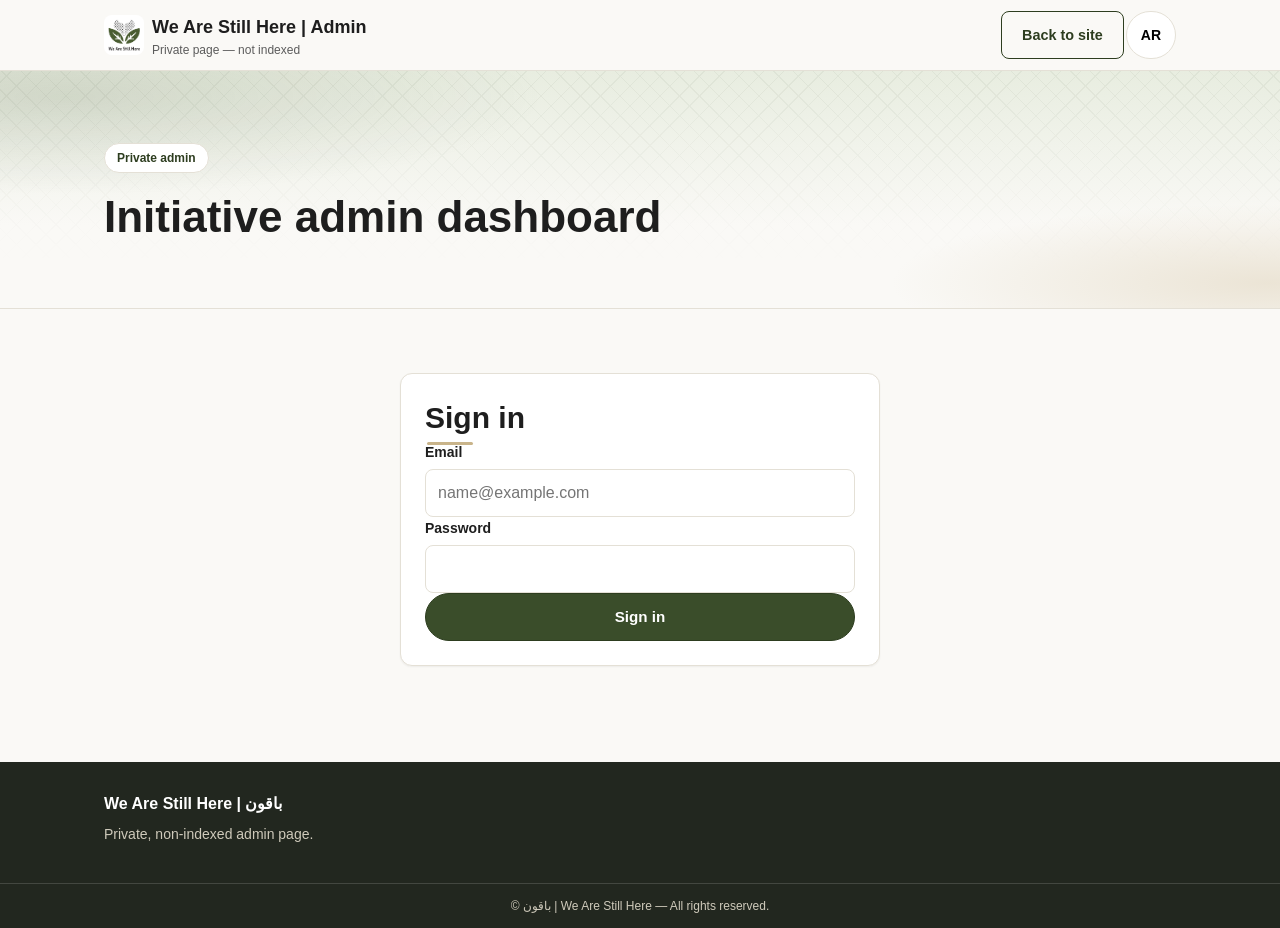
<file: admin.html>
<!DOCTYPE html>
<html lang="ar" dir="rtl">
<head>
<meta charset="UTF-8"><meta name="viewport" content="width=device-width, initial-scale=1">
<meta name="google-site-verification" content="SxXRoXKBKzcJDUv7nZQZGLAdc99sD86745azFdv3l8E" />
<title>لوحة الإدارة | Admin — باقون We Are Still Here</title>
<meta name="description" content="لوحة إدارة خاصة بمبادرة باقون: رسائل التواصل ومشتركو النشرة وإدارة الأخبار. / Private admin dashboard: contact messages, newsletter subscribers, and news management.">
<meta name="robots" content="noindex, nofollow">
<link rel="icon" href="assets/logo.png" type="image/png">
<meta http-equiv="Content-Security-Policy" content="default-src 'self'; script-src 'self' https://cdn.tailwindcss.com; style-src 'self' https://fonts.googleapis.com 'unsafe-inline'; font-src 'self' https://fonts.gstatic.com; img-src 'self' data:; connect-src 'self' https://dnvjfaaxfydvujkqsdfu.supabase.co https://cdn.tailwindcss.com; object-src 'none'; base-uri 'self'; form-action 'self'; frame-ancestors 'none'; upgrade-insecure-requests">
<meta http-equiv="Cache-Control" content="no-store, no-cache, must-revalidate">
<meta http-equiv="X-Frame-Options" content="DENY">
<meta http-equiv="Referrer-Policy" content="strict-origin-when-cross-origin">
<meta http-equiv="Permissions-Policy" content="accelerometer=(), camera=(), geolocation=(), gyroscope=(), magnetometer=(), microphone=(), payment=(), usb=()">
<link rel="preconnect" href="https://fonts.googleapis.com">
<link rel="preconnect" href="https://fonts.gstatic.com" crossorigin>
<link href="https://fonts.googleapis.com/css2?family=Cairo:wght@400;600;700;800&family=Inter:wght@400;600;700;800&display=swap" rel="stylesheet">
<link rel="stylesheet" href="css/style.css">
</head>
<body>
<a class="skip" href="#main" data-ar="تجاوز إلى المحتوى الرئيسي" data-en="Skip to content">تجاوز إلى المحتوى الرئيسي</a>
<header class="site-header"><div class="container nav">
<a class="brand" href="index.html"><img src="assets/logo.png" alt="We Are Still Here logo" data-ar-alt="شعار مبادرة باقون" data-en-alt="We Are Still Here logo" width="40" height="40"><span><span data-ar="باقون | لوحة الإدارة" data-en="We Are Still Here | Admin">باقون | لوحة الإدارة</span><small data-ar="صفحة خاصة — غير مفهرسة" data-en="Private page — not indexed">صفحة خاصة — غير مفهرسة</small></span></a>
<nav class="nav-links" id="main-nav" aria-label="التنقل الرئيسي" data-ar-label="التنقل الرئيسي" data-en-label="Main navigation"><a class="btn ghost" href="index.html" data-ar="عودة للموقع" data-en="Back to site">عودة للموقع</a><button class="lang-toggle" type="button" role="switch" aria-checked="false" aria-label="Switch to English" data-ar="EN" data-en="AR">EN</button></nav>
</div></header>
<main id="main">
<div class="hero"><div class="container">
<span class="eyebrow" data-ar="إدارة خاصة" data-en="Private admin">إدارة خاصة</span>
<h1 data-ar="لوحة إدارة المبادرة" data-en="Initiative admin dashboard">لوحة إدارة المبادرة</h1>
</div></div>
<section class="block"><div class="container admin-wrap">

<div class="card login-card" id="login-view">
<h2 class="sec-title" data-ar="تسجيل الدخول" data-en="Sign in">تسجيل الدخول</h2>
<form id="login-form" novalidate>
<label for="a-email"><span data-ar="البريد الإلكتروني" data-en="Email">البريد الإلكتروني</span><input id="a-email" type="email" name="email" required maxlength="254" autocomplete="username" dir="ltr" placeholder="name@example.com"></label>
<label for="a-pass"><span data-ar="كلمة المرور" data-en="Password">كلمة المرور</span><input id="a-pass" type="password" name="password" required maxlength="128" autocomplete="current-password" dir="ltr"></label>
<button class="btn" type="submit" data-ar="دخول" data-en="Sign in">دخول</button>
<p class="form-status" id="login-status" role="status" aria-live="polite" hidden></p>
</form>
</div>

<div id="app-view" hidden>
<div class="admin-bar">
<p><strong id="admin-who"></strong></p>
<button class="btn ghost" type="button" id="logout-btn" data-ar="تسجيل الخروج" data-en="Sign out">تسجيل الخروج</button>
</div>
<p class="form-status" id="app-status" role="status" aria-live="polite" hidden></p>
<div class="grid c2">
<div class="stat-card"><div class="stat-num" id="stat-new" dir="ltr">0</div><div class="stat-label" data-ar="رسائل جديدة" data-en="New messages">رسائل جديدة</div></div>
<div class="stat-card"><div class="stat-num" id="stat-subs" dir="ltr">0</div><div class="stat-label" data-ar="مشتركون نشطون" data-en="Active subscribers">مشتركون نشطون</div></div>
</div>
<div class="card">
<h2 class="sec-title" data-ar="رسائل التواصل" data-en="Contact messages">رسائل التواصل</h2>
<div class="exp-row"><button class="btn ghost" type="button" id="exp-msg" data-ar="تصدير CSV" data-en="Export CSV">تصدير CSV</button></div>
<div class="table-scroll"><table class="admin-table" id="msg-table"><thead><tr><th data-ar="التاريخ" data-en="Date">التاريخ</th><th data-ar="الاسم" data-en="Name">الاسم</th><th data-ar="البريد" data-en="Email">البريد</th><th data-ar="الرسالة" data-en="Message">الرسالة</th><th data-ar="الحالة" data-en="Status">الحالة</th></tr></thead><tbody></tbody></table></div>
</div>
<div class="card">
<h2 class="sec-title" data-ar="مشتركو النشرة" data-en="Newsletter subscribers">مشتركو النشرة</h2>
<div class="exp-row"><button class="btn ghost" type="button" id="exp-sub" data-ar="تصدير CSV" data-en="Export CSV">تصدير CSV</button></div>
<div class="table-scroll"><table class="admin-table" id="sub-table"><thead><tr><th data-ar="البريد" data-en="Email">البريد</th><th data-ar="الاسم" data-en="Name">الاسم</th><th data-ar="التاريخ" data-en="Date">التاريخ</th><th data-ar="الحالة" data-en="Status">الحالة</th><th data-ar="إجراء" data-en="Action">إجراء</th></tr></thead><tbody></tbody></table></div>
</div>
<div class="card">
<h2 class="sec-title" data-ar="إدارة الأخبار والفعاليات" data-en="Manage news & events">إدارة الأخبار والفعاليات</h2>
<form id="post-form" novalidate>
<input type="hidden" id="p-id">
<div class="grid c2">
<label for="p-title-ar"><span data-ar="العنوان (عربي)" data-en="Title (Arabic)">العنوان (عربي)</span><input id="p-title-ar" required maxlength="200" data-ar-ph="عنوان المنشور" data-en-ph="Post title" placeholder="عنوان المنشور"></label>
<label for="p-title-en"><span data-ar="العنوان (إنجليزي)" data-en="Title (English)">العنوان (إنجليزي)</span><input id="p-title-en" required maxlength="200" dir="ltr" placeholder="Post title"></label>
</div>
<label for="p-body-ar"><span data-ar="النص (عربي)" data-en="Body (Arabic)">النص (عربي)</span><textarea id="p-body-ar" required maxlength="20000" data-ar-ph="نص المنشور…" data-en-ph="Post body…" placeholder="نص المنشور…"></textarea></label>
<label for="p-body-en"><span data-ar="النص (إنجليزي)" data-en="Body (English)">النص (إنجليزي)</span><textarea id="p-body-en" required maxlength="20000" dir="ltr" placeholder="Post body…"></textarea></label>
<div class="grid c2">
<label for="p-cat"><span data-ar="النوع" data-en="Category">النوع</span><select id="p-cat"><option value="news" data-ar="خبر" data-en="News">خبر</option><option value="update" data-ar="تطور" data-en="Update">تطور</option><option value="event" data-ar="فعالية" data-en="Event">فعالية</option></select></label>
<label for="p-date"><span data-ar="موعد الفعالية (للفعاليات فقط)" data-en="Event date (events only)">موعد الفعالية (للفعاليات فقط)</span><input id="p-date" type="date" dir="ltr"></label>
</div>
<label for="p-loc"><span data-ar="المكان (اختياري)" data-en="Location (optional)">المكان (اختياري)</span><input id="p-loc" maxlength="200" data-ar-ph="مثال: غزة / عبر الإنترنت" data-en-ph="e.g. Gaza / Online" placeholder="مثال: غزة / عبر الإنترنت"></label>
<label class="check" for="p-pub"><input id="p-pub" type="checkbox"> <span data-ar="منشور (ظاهر للزوار)" data-en="Published (visible to visitors)">منشور (ظاهر للزوار)</span></label>
<div class="cta-row"><button class="btn" type="submit" data-ar="حفظ" data-en="Save">حفظ</button><button class="btn ghost" type="button" id="post-cancel" data-ar="إلغاء التحرير" data-en="Cancel editing" hidden>إلغاء التحرير</button></div>
<p class="form-status" id="post-status" role="status" aria-live="polite" hidden></p>
</form>
<div class="exp-row"><button class="btn ghost" type="button" id="exp-post" data-ar="تصدير CSV" data-en="Export CSV">تصدير CSV</button></div>
<div class="table-scroll"><table class="admin-table" id="post-table"><thead><tr><th data-ar="العنوان" data-en="Title">العنوان</th><th data-ar="النوع" data-en="Category">النوع</th><th data-ar="الحالة" data-en="Status">الحالة</th><th data-ar="التاريخ" data-en="Date">التاريخ</th><th data-ar="إجراءات" data-en="Actions">إجراءات</th></tr></thead><tbody></tbody></table></div>
</div>
</div>

</div></section>
</main>
<footer><div class="container foot-grid foot-single">
<div><h4>We Are Still Here | باقون</h4><p class="foot-tag" data-ar="صفحة إدارة خاصة غير مفهرسة." data-en="Private, non-indexed admin page.">صفحة إدارة خاصة غير مفهرسة.</p></div>
</div><div class="copy"><div class="container" data-ar="© باقون | We Are Still Here — جميع الحقوق محفوظة." data-en="© باقون | We Are Still Here — All rights reserved.">© باقون...</div></div></footer>
<script src="js/main.min.js?v=20260919" charset="utf-8"></script><script src="js/app-config.min.js?v=20260919" charset="utf-8"></script><script src="js/admin.min.js?v=20260919" charset="utf-8"></script>
</body>
</html>
</file>
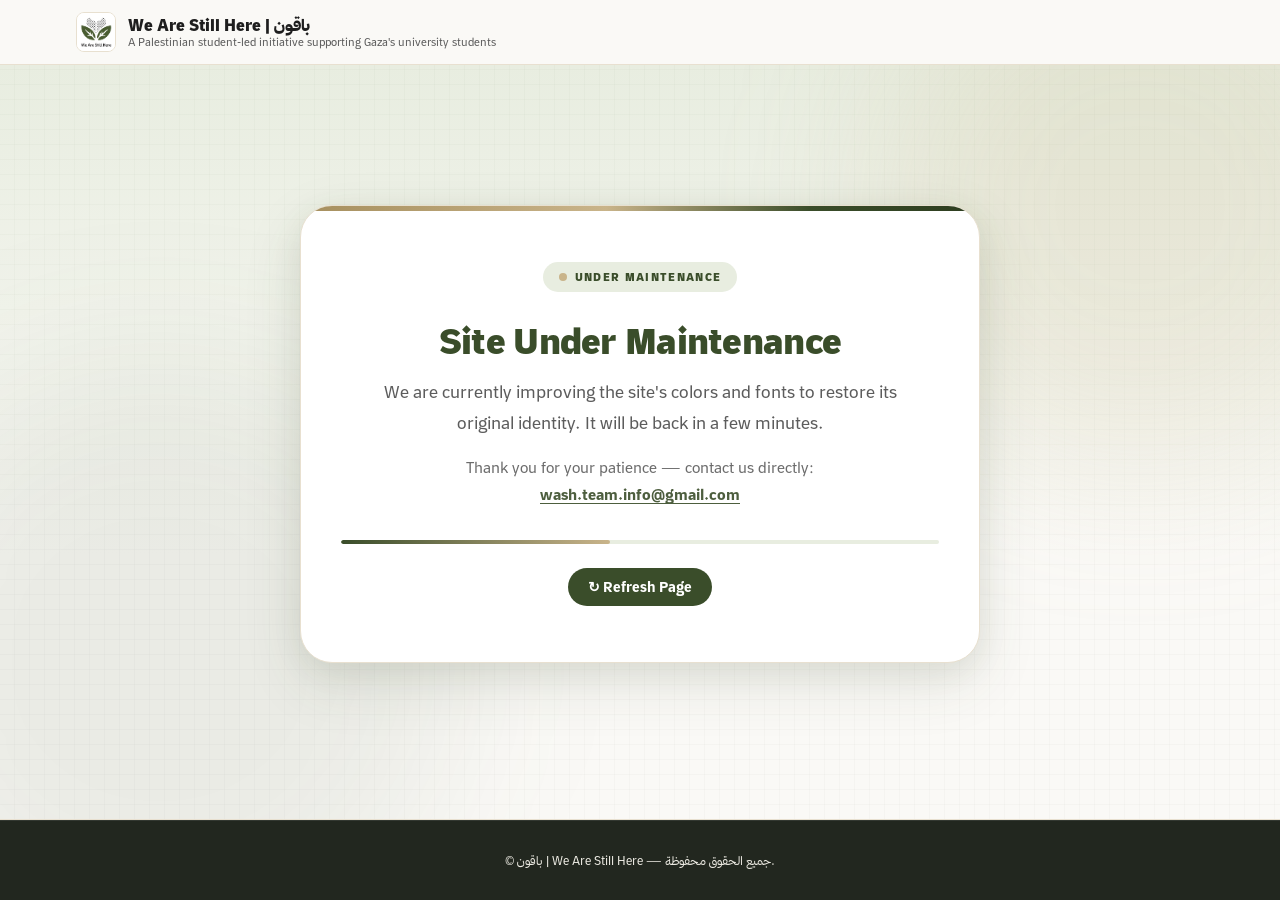
<file: maintenance.html>
<!DOCTYPE html>
<html lang="en" dir="ltr">
<head>
<meta charset="UTF-8">
<meta name="viewport" content="width=device-width, initial-scale=1">
<meta name="google-site-verification" content="SxXRoXKBKzcJDUv7nZQZGLAdc99sD86745azFdv3l8E" />
<title>Site Under Maintenance | We Are Still Here | باقون</title>
<meta name="robots" content="noindex, nofollow">
<link rel="icon" href="/assets/logo.png" type="image/png">
<link rel="stylesheet" href="/assets/fonts/fonts.css">
<style>
  * { font-family: 'Thmanyah Sans', sans-serif; margin: 0; box-sizing: border-box; }
  body { background: #FAF9F6; color: #1E1E1E; min-height: 100vh; display: flex; flex-direction: column; }
  .site-header { background: rgba(250,249,246,0.98); border-bottom: 1px solid #E8E0D0; backdrop-filter: blur(8px); position: sticky; top: 0; z-index: 40; }
  .container { max-width: 1160px; margin: 0 auto; padding: 0 16px; }
  .nav { display: flex; align-items: center; gap: 12px; min-height: 64px; }
  .brand { display: flex; align-items: center; gap: 12px; text-decoration: none; color: #1E1E1E; font-weight: 800; }
  .brand img { width: 40px; height: 40px; border-radius: 8px; background: #fff; border: 1px solid #E8E0D0; }
  .brand small { display: block; font-weight: 400; color: #5C5C5C; font-size: 11px; }
  main { flex: 1; display: flex; align-items: center; justify-content: center; padding: 64px 16px 80px; background: linear-gradient(180deg, #E8EDE0 0%, #FAF9F6 65%); border-bottom: 1px solid #E8E0D0; position: relative; overflow: hidden; }
  main::before { content: ""; position: absolute; inset: 0; background-image: repeating-linear-gradient(0deg, transparent 0 14px, rgba(58,77,42,0.04) 14px 15px), repeating-linear-gradient(90deg, transparent 0 14px, rgba(58,77,42,0.04) 14px 15px); opacity: 0.6; pointer-events: none; }
  .orb { position: absolute; border-radius: 50%; filter: blur(80px); pointer-events: none; }
  .orb-gold { width: 520px; height: 520px; background: rgba(201,180,138,0.18); top: -120px; right: -120px; }
  .orb-olive { width: 600px; height: 600px; background: rgba(58,77,42,0.08); bottom: -140px; left: -140px; }
  .card { background: #fff; border: 1px solid #E8E0D0; border-radius: 32px; max-width: 680px; width: 100%; padding: 56px 40px; text-align: center; box-shadow: 0 20px 60px rgba(58,77,42,0.12), 0 8px 30px rgba(58,77,42,0.08); position: relative; overflow: hidden; z-index: 1; }
  .card::before { content: ""; position: absolute; top: 0; left: 0; right: 0; height: 5px; background: linear-gradient(90deg, #A68F5E, #C9B48A 45%, #3A4D2A 75%, #2D3D1F); }
  .badge { display: inline-flex; align-items: center; gap: 8px; background: #E8EDE0; color: #3A4D2A; font-size: 11px; font-weight: 800; letter-spacing: 0.12em; text-transform: uppercase; padding: 8px 16px; border-radius: 9999px; margin-bottom: 20px; }
  .dot { width: 8px; height: 8px; background: #C9B48A; border-radius: 50%; animation: pulse 1.5s infinite; }
  @keyframes pulse { 0%,100% { opacity: 1; transform: scale(1); } 50% { opacity: 0.6; transform: scale(0.85); } }
  h1 { font-size: 36px; font-weight: 900; color: #3A4D2A; margin: 8px 0 16px; line-height: 1.15; letter-spacing: -0.02em; }
  .lead { color: #5C5C5C; line-height: 1.8; font-size: 17px; margin: 16px 0; max-width: 520px; margin-left: auto; margin-right: auto; }
  .progress { height: 4px; background: #E8EDE0; border-radius: 9999px; overflow: hidden; margin-top: 32px; }
  .bar { height: 100%; width: 45%; background: linear-gradient(90deg, #3A4D2A, #C9B48A); border-radius: 9999px; animation: shimmer 1.8s infinite; }
  @keyframes shimmer { 0% { transform: translateX(-100%); } 100% { transform: translateX(250%); } }
  a { color: #3A4D2A; font-weight: 700; text-decoration: underline; text-underline-offset: 3px; }
  footer { background: #22271F; color: #EDEBE3; padding: 32px 0; text-align: center; font-size: 12px; border-top: 1px solid rgba(255,255,255,0.08); }
</style>
</head>
<body>
  <header class="site-header">
    <div class="container">
      <div class="nav">
        <a class="brand" href="/">
          <img src="/assets/logo.png" alt="We Are Still Here | باقون" width="40" height="40" decoding="async">
          <span>We Are Still Here | باقون<br><small>A Palestinian student-led initiative supporting Gaza's university students</small></span>
        </a>
      </div>
    </div>
  </header>
  <main>
    <div class="orb orb-gold"></div>
    <div class="orb orb-olive"></div>
    <div class="card">
      <div class="badge"><span class="dot"></span> Under Maintenance</div>
      <h1>Site Under Maintenance</h1>
      <p class="lead">We are currently improving the site's colors and fonts to restore its original identity. It will be back in a few minutes.</p>
      <p class="lead" style="font-size: 15px; opacity: 0.9;">Thank you for your patience — contact us directly: <a href="mailto:wash.team.info@gmail.com">wash.team.info@gmail.com</a></p>
      <div class="progress"><div class="bar"></div></div>
      <p style="margin-top: 24px;"><a href="." style="display: inline-flex; align-items: center; gap: 6px; background: #3A4D2A; color: #fff; padding: 10px 20px; border-radius: 9999px; text-decoration: none; font-weight: 700; font-size: 14px;">↻ Refresh Page</a></p>
    </div>
  </main>
  <footer>
    <div class="container">© باقون | We Are Still Here — جميع الحقوق محفوظة.</div>
  </footer>
</body>
</html>
</file>
<file: css/style.css>
:root{
  --green:#3A4D2A; --green-dark:#2D3D1F; --green-soft:#E8EDE0;
  --bg:#FAF9F6; --card:#FFFFFF; --ink:#1E1E1E; --muted:#5C5C5C;
  --line:#E4E0D6; --accent:#C9B48A; --accent-dark:#A68F5E; --accent-deep:#6B5A2E;
  --radius:12px; --radius-sm:8px; --max:1120px;
  --font-ar:"Thmanyah Sans","Tajawal","Segoe UI",Tahoma,sans-serif;
  --font-en:"Inter","Poppins","Segoe UI",Arial,sans-serif;
  --touch-target:48px;
  --space-xs:4px; --space-sm:8px; --space-md:12px; --space-lg:16px;
  --space-xl:24px; --space-2xl:32px; --space-3xl:48px;
  --fs-xs:.75rem; --fs-sm:.875rem; --fs-base:1rem; --fs-lg:1.125rem;
  --fs-xl:1.25rem; --fs-2xl:1.5rem; --fs-3xl:1.875rem; --fs-4xl:2.25rem;
  --shadow-sm:0 1px 2px rgba(30,30,30,.06);
  --shadow-md:0 8px 16px rgba(30,30,30,.08);
}
@font-face{
  font-family:"Thmanyah Sans";font-display:swap;
  src:url("../assets/fonts/thmanyah/thmanyahsans-Regular.woff2") format("woff2");
  font-weight:400;font-style:normal}
@font-face{
  font-family:"Thmanyah Sans";font-display:swap;
  src:url("../assets/fonts/thmanyah/thmanyahsans-Medium.woff2") format("woff2");
  font-weight:500;font-style:normal}
@font-face{
  font-family:"Thmanyah Sans";font-display:swap;
  src:url("../assets/fonts/thmanyah/thmanyahsans-Bold.woff2") format("woff2");
  font-weight:700;font-style:normal}
@font-face{
  font-family:"Thmanyah Sans";font-display:swap;
  src:url("../assets/fonts/thmanyah/thmanyahsans-Black.woff2") format("woff2");
  font-weight:800;font-style:normal}
@font-face{
  font-family:"Thmanyah Sans";font-display:swap;
  src:url("../assets/fonts/thmanyah/thmanyahsans-Light.woff2") format("woff2");
  font-weight:300;font-style:normal}
*{box-sizing:border-box}
@media (prefers-reduced-motion: reduce){
  html{scroll-behavior:auto}
  *,*::before,*::after{animation-duration:.01ms !important;animation-iteration-count:1 !important;transition-duration:.01ms !important;scroll-behavior:auto !important}
}
html{scroll-behavior:smooth}
body{margin:0;background:var(--bg);color:var(--ink);font-family:var(--font-ar);line-height:1.8;font-size:var(--fs-base)}
html[lang="en"] body{font-family:var(--font-en);line-height:1.7}
h2,h3,h4{line-height:1.3;color:var(--ink)}
h2{font-size:var(--fs-2xl);font-weight:800;margin:var(--space-xl) 0 var(--space-md)}
h3{font-size:var(--fs-xl);font-weight:700;margin:var(--space-lg) 0 var(--space-sm)}
h4{font-size:var(--fs-lg);font-weight:700;margin:var(--space-md) 0 var(--space-xs)}
p{margin:0 0 var(--space-md);line-height:1.8}
p+p{margin-top:var(--space-sm)}
img{max-width:100%;height:auto;display:block}
a{color:var(--green-dark)}
.container{max-width:var(--max);margin-inline:auto;padding-inline:var(--space-lg)}

.btn{display:inline-flex;align-items:center;justify-content:center;gap:var(--space-sm);
  background:var(--green);color:#fff !important;text-decoration:none;
  border:1px solid var(--green-dark);border-radius:999px;
  padding:12px 24px;min-height:var(--touch-target);
  font-weight:700;font-size:.95rem;line-height:1.4;text-align:center;cursor:pointer;
  transition:background-color .2s ease,transform .15s ease}
.btn:hover{background:var(--green-dark)}
.btn:active{transform:scale(.98)}
.btn:disabled,.btn[aria-disabled="true"]{background:var(--line);border-color:var(--line);color:var(--muted) !important;cursor:not-allowed;transform:none}
.btn:focus-visible{outline:3px solid var(--green);outline-offset:2px}
.btn.gold{background:var(--accent);border-color:var(--accent-dark);color:#1E1E1E !important}
.btn.gold:hover{background:var(--accent-deep);color:#fff !important}
.btn.gold:active{background:var(--accent-deep);color:#fff !important;transform:scale(.98)}
.btn.ghost{background:transparent;color:var(--green-dark) !important}
.btn.ghost:hover{background:var(--green-soft)}
.btn.ghost:active{background:var(--green-soft);transform:scale(.98)}

.site-header{position:sticky;top:0;z-index:50;background:rgba(250,249,246,.98);
  border-bottom:1px solid var(--line);backdrop-filter:blur(8px);
  transition:box-shadow .3s ease}
.site-header.scrolled{box-shadow:0 4px 14px rgba(30,30,30,.10)}
.site-header .nav{display:flex;align-items:center;gap:var(--space-sm);min-height:62px}
.brand{display:flex;align-items:center;gap:var(--space-sm);text-decoration:none;
  color:var(--ink);font-weight:800;font-size:var(--fs-base);flex:1;min-width:0}
.brand img{width:40px;height:40px;flex:none;border-radius:8px;background:#fff}
.brand small{display:block;font-weight:400;color:var(--muted);font-size:var(--fs-xs);
  line-height:1.3;white-space:nowrap;overflow:hidden;text-overflow:ellipsis}
.menu-btn{display:flex;align-items:center;justify-content:center;flex:none;
  border:1px solid var(--line);background:#fff;color:var(--ink);border-radius:10px;
  min-height:var(--touch-target);min-width:var(--touch-target);cursor:pointer}
.menu-btn:focus-visible{outline:3px solid var(--green);outline-offset:2px}
.menu-btn svg{width:22px;height:22px}
.nav-links{display:flex;position:absolute;top:62px;inset-inline:0;z-index:49;
  background:var(--bg);border-bottom:1px solid var(--line);box-shadow:var(--shadow-md);
  flex-direction:column;gap:var(--space-xs);padding:var(--space-md) var(--space-lg) var(--space-lg);
  visibility:hidden;opacity:0;transform:translateY(-10px);pointer-events:none;
  transition:opacity .25s ease,transform .25s ease,visibility .25s}
.nav-links.open{visibility:visible;opacity:1;transform:none;pointer-events:auto}
.nav-links a{display:flex;align-items:center;min-height:var(--touch-target);
  padding:var(--space-sm) var(--space-md);border-radius:var(--radius-sm);
  font-weight:600;font-size:var(--fs-base);color:var(--ink);text-decoration:none}
.nav-links a:hover,.nav-links a.active{background:var(--green-soft);color:var(--green-dark)}
.nav-links a:focus-visible{outline:3px solid var(--green);outline-offset:2px}
.nav-links .btn{width:100%;margin-top:var(--space-xs)}
.nav-links .nav-cta{margin-inline-start:0}
.lang-toggle{display:flex;align-items:center;justify-content:center;
  border:1px solid var(--line);background:#fff;border-radius:999px;
  padding:6px 14px;min-height:var(--touch-target);min-width:5.5ch;
  font-weight:800;font-size:var(--fs-sm);font-family:inherit;cursor:pointer;white-space:nowrap}
.lang-toggle:focus-visible{outline:3px solid var(--green);outline-offset:2px}

.hero{background:linear-gradient(180deg,var(--green-soft) 0%,var(--bg) 65%);
  border-bottom:1px solid var(--line);padding:var(--space-2xl) 0 var(--space-xl)}
.hero--compact .eyebrow{margin-bottom:var(--space-xs)}
.hero--compact h1{font-size:clamp(var(--fs-xl),5vw,2rem);margin:var(--space-xs) 0}
.hero--compact .lede{font-size:var(--fs-sm);line-height:1.7;margin:0}
.hero-grid{display:grid;gap:var(--space-xl)}
.eyebrow{display:inline-block;background:#fff;border:1px solid var(--line);
  border-radius:999px;padding:var(--space-xs) var(--space-md);
  font-size:var(--fs-xs);font-weight:700;color:var(--green-dark);margin-bottom:var(--space-sm)}
h1{font-size:clamp(var(--fs-2xl),6.5vw,2.5rem);line-height:1.25;margin:var(--space-sm) 0;font-weight:800;color:var(--ink)}
.lede{color:var(--muted);font-size:var(--fs-base);line-height:1.75;margin:0}
.tagline{display:block;background:var(--green);color:#fff;border-radius:var(--radius);
  padding:var(--space-md) var(--space-lg);font-weight:700;font-size:var(--fs-sm);
  line-height:1.7;margin-top:var(--space-md)}
.cta-row{display:flex;flex-direction:column;gap:var(--space-sm);margin-top:var(--space-lg)}
.cta-row .btn{width:100%}
.hero-card{background:var(--card);border:1px solid var(--line);border-radius:var(--radius);
  padding:var(--space-lg);box-shadow:var(--shadow-sm)}
.hero-card ul{margin:var(--space-sm) 0 0;padding-inline-start:var(--space-lg);
  color:var(--muted);font-size:var(--fs-sm);line-height:1.8}
.hero-card li{margin-bottom:var(--space-xs)}
.hero-card li:last-child{margin-bottom:0}

section.block{padding:var(--space-2xl) 0}
.block--tight{padding-top:0}
.align-start{align-content:start}
.stack-sm{margin-top:10px}
.sec-title{font-size:var(--fs-2xl);font-weight:800;margin:0 0 var(--space-xs);line-height:1.3;color:var(--ink)}
.sec-sub{color:var(--muted);margin:0 0 var(--space-lg);font-size:var(--fs-base);line-height:1.7}
.grid{display:grid;gap:var(--space-md)}
.grid.c2,.grid.c3,.grid.c4{grid-template-columns:1fr}
.card{background:var(--card);border:1px solid var(--line);border-radius:var(--radius);
  padding:var(--space-lg);display:flex;flex-direction:column;box-shadow:var(--shadow-sm)}
.card h3{margin:0 0 var(--space-xs);font-size:var(--fs-lg);font-weight:700;line-height:1.4;color:var(--ink)}
.card p{margin:0;color:var(--muted);font-size:var(--fs-sm);line-height:1.8;flex:1}
.card p a{text-decoration:underline}
.card .cta-row{margin-top:var(--space-md)}
.badge{display:inline-block;background:var(--green-soft);color:var(--green-dark);
  font-size:var(--fs-xs);font-weight:700;border-radius:999px;padding:var(--space-xs) var(--space-md)}

.stats-grid{display:grid;gap:var(--space-md);grid-template-columns:1fr}
.stat-card{background:var(--card);border:1px solid var(--line);border-radius:var(--radius);
  padding:var(--space-lg);text-align:center;box-shadow:var(--shadow-sm);
  position:relative;overflow:hidden}
.stat-card::before{content:"";position:absolute;top:0;inset-inline:0;height:5px;
  background:linear-gradient(90deg,var(--accent-dark),var(--accent) 45%,var(--green) 75%,var(--green-dark))}
.stat-card:hover{border-color:var(--accent-dark)}
.stat-num{font-size:var(--fs-3xl);font-weight:800;color:var(--green-dark);line-height:1.1;margin-bottom:var(--space-xs);
  font-variant-numeric:tabular-nums}
@supports ((-webkit-background-clip:text) or (background-clip:text)){
  .stat-num{background:linear-gradient(135deg,var(--green-dark) 20%,var(--accent-deep));-webkit-background-clip:text;background-clip:text;color:transparent}
}
.stat-label{display:block;font-weight:700;font-size:var(--fs-base);color:var(--ink);margin-bottom:var(--space-xs);
  position:relative;padding-bottom:var(--space-sm)}
.stat-label::after{content:"";position:absolute;bottom:0;inset-inline:0;margin-inline:auto;width:34px;height:3px;
  border-radius:99px;background:var(--accent)}
.stat-desc{margin:0;font-size:var(--fs-sm);color:var(--muted);line-height:1.7}

.values-grid{display:grid;gap:var(--space-md);grid-template-columns:1fr}
.value-card{background:var(--card);border:1px solid var(--line);border-radius:var(--radius);
  padding:var(--space-lg);text-align:center;box-shadow:var(--shadow-sm)}
.value-icon{width:52px;height:52px;border-radius:var(--radius);background:var(--green-soft);
  display:flex;align-items:center;justify-content:center;
  margin:0 auto var(--space-md);color:var(--green-dark)}
.value-icon svg{width:26px;height:26px;flex:none;transition:transform .3s ease}
@media(hover:hover) and (min-width:1024px){
  .value-card:hover .value-icon svg{transform:scale(1.14)}
}
.value-card h3{margin:0 0 var(--space-xs);font-size:var(--fs-base);font-weight:700;color:var(--ink)}
.value-card p{margin:0;font-size:var(--fs-sm);color:var(--muted);line-height:1.8}

.program-card{background:var(--card);border:1px solid var(--line);border-radius:var(--radius);
  padding:var(--space-lg);display:flex;flex-direction:column;box-shadow:var(--shadow-sm)}
.program-badge{display:inline-block;background:var(--green-soft);color:var(--green-dark);
  font-size:var(--fs-xs);font-weight:700;border-radius:999px;
  padding:var(--space-xs) var(--space-md);margin-bottom:var(--space-sm);width:fit-content}
.program-card h3{margin:0 0 var(--space-sm);font-size:var(--fs-lg);font-weight:700;line-height:1.4;color:var(--ink)}
.program-card p{margin:0;color:var(--muted);font-size:var(--fs-sm);line-height:1.8;flex:1}

.partners{display:flex;flex-wrap:wrap;gap:var(--space-sm)}
.partners span{background:#fff;border:1px solid var(--line);border-radius:999px;
  padding:var(--space-xs) var(--space-md);font-weight:700;font-size:var(--fs-sm);white-space:nowrap}

.partner-grid{display:grid;gap:var(--space-sm);grid-template-columns:1fr;margin:var(--space-md) 0 0}
.partner-card{display:flex;align-items:center;gap:var(--space-sm);background:#fff;
  border:1px solid var(--line);border-radius:var(--radius-sm);
  padding:var(--space-sm) var(--space-md);font-weight:700;font-size:var(--fs-sm)}
.partner-card svg{width:22px;height:22px;flex:none;color:var(--green)}
.partner-card span{overflow:hidden;text-overflow:ellipsis}
@media(min-width:640px){
  .partner-grid{grid-template-columns:1fr 1fr}
}

.org-list{margin:var(--space-md) 0 0;display:grid;
  border:1px solid var(--line);border-radius:var(--radius-sm);overflow:hidden}
.org-list>div{padding:var(--space-sm) var(--space-md);background:#fff}
.org-list>div+div{border-top:1px solid var(--line)}
.org-list dt{font-size:var(--fs-xs);font-weight:700;color:var(--muted)}
.org-list dd{margin:2px 0 0;font-weight:800;font-size:var(--fs-base)}
.org-flow{display:flex;justify-content:center;color:var(--green);margin:var(--space-sm) 0 0}
.org-flow svg{width:20px;height:20px}
.org-areas-label{font-weight:800;margin:var(--space-md) 0 var(--space-sm)}
.chips{display:flex;flex-wrap:wrap;gap:var(--space-sm)}
.chips span{background:#fff;border:1px solid var(--line);border-radius:999px;
  padding:var(--space-xs) var(--space-md);font-weight:700;font-size:var(--fs-sm);white-space:nowrap}
.note-line{margin:var(--space-md) 0 0;padding-top:var(--space-sm);
  border-top:1px dashed var(--line);font-size:var(--fs-sm);color:var(--muted)}
@media(min-width:640px){
  .org-list{grid-template-columns:1fr 1fr;gap:var(--space-md);
    border:none;overflow:visible;background:none}
  .org-list>div{border:1px solid var(--line);border-radius:var(--radius-sm)}
}

.product{background:var(--card);border:1px solid var(--line);border-radius:var(--radius);
  overflow:hidden;display:flex;flex-direction:column;box-shadow:var(--shadow-sm)}
.product .ph{aspect-ratio:4/3;background:var(--green-soft);display:flex;align-items:center;
  justify-content:center;text-align:center;color:var(--green-dark);
  font-weight:700;font-size:var(--fs-sm);padding:var(--space-md)}
.product-content{padding:var(--space-lg);display:flex;flex-direction:column;flex:1}
.product h3{margin:0 0 var(--space-xs);font-size:var(--fs-base);font-weight:700;line-height:1.45;color:var(--ink)}
.product p{margin:0 0 var(--space-md);color:var(--muted);font-size:var(--fs-sm);line-height:1.8;flex:1}
.note{background:#FFF8E8;border:1px solid var(--accent);border-radius:var(--radius);
  padding:var(--space-md) var(--space-lg);color:#5a4a1f;font-size:var(--fs-sm);line-height:1.7}

.leader-card{background:var(--card);border:1px solid var(--line);border-radius:var(--radius);
  padding:var(--space-lg);text-align:center;box-shadow:var(--shadow-sm)}
.leader-card h3{margin:0 0 var(--space-xs);font-size:var(--fs-lg);font-weight:700;color:var(--ink)}
.leader-badge{display:inline-block;background:var(--green-soft);color:var(--green-dark);
  font-size:var(--fs-xs);font-weight:700;border-radius:999px;
  padding:var(--space-xs) var(--space-md);margin-bottom:var(--space-sm)}
.leader-card p{margin:0;color:var(--muted);font-size:var(--fs-sm);line-height:1.8}
.area-card{background:var(--card);border:1px solid var(--line);border-radius:var(--radius);
  padding:var(--space-lg);box-shadow:var(--shadow-sm)}
.area-card h3{margin:0 0 var(--space-xs);font-size:var(--fs-base);font-weight:700;color:var(--ink)}
.area-card p{margin:0;color:var(--muted);font-size:var(--fs-sm);line-height:1.8}

.dept-title{font-size:var(--fs-xl);font-weight:800;margin:var(--space-xl) 0 var(--space-md);line-height:1.35}
.member-grid{display:grid;gap:var(--space-lg);grid-template-columns:1fr}
.member-card{display:flex;flex-direction:column;background:var(--card);
  border:1px solid var(--line);border-radius:16px;overflow:hidden;
  padding:0 0 var(--space-lg);text-align:center;box-shadow:var(--shadow-sm);
  transition:box-shadow .25s ease,transform .25s ease}
.member-avatar{width:100%;height:auto;aspect-ratio:3/4;border-radius:0;
  background:linear-gradient(165deg,#dde5d0,var(--green-soft) 55%,#f6f8f1);
  border-bottom:1px solid var(--line);color:var(--green-dark);
  display:flex;align-items:center;justify-content:center;
  font-weight:800;font-size:3rem;letter-spacing:.02em}
.member-avatar img{width:100%;height:100%;object-fit:cover}
.member-card h4{position:relative;margin:var(--space-md) var(--space-md) 0;
  padding-bottom:var(--space-sm);font-size:var(--fs-lg);font-weight:800;line-height:1.4;color:var(--ink)}
.member-card h4::after{content:"";position:absolute;bottom:0;inset-inline:0;
  margin-inline:auto;width:34px;height:2px;border-radius:2px;background:var(--accent)}
.member-card p{margin:var(--space-sm) var(--space-md) 0;font-size:var(--fs-sm);color:var(--muted);line-height:1.8}
@media(min-width:640px){
  .member-grid{grid-template-columns:repeat(2,1fr)}
}
@media(min-width:1024px){
  .member-grid{grid-template-columns:repeat(3,1fr)}
  .member-card:hover{box-shadow:var(--shadow-md)}
}
@media(min-width:1280px){
  .member-grid{grid-template-columns:repeat(4,1fr)}
}
@media(hover:hover) and (min-width:1024px){
  .member-card:hover{transform:translateY(-4px)}
}

.member-grid .member-card .member-role{display:inline-block;background:var(--green-soft);color:var(--green-dark);
  font-weight:700;font-size:var(--fs-xs);border-radius:999px;
  padding:var(--space-xs) var(--space-md)}

form.contact{display:grid;gap:var(--space-md);max-width:100%}
label{display:flex;flex-direction:column;gap:var(--space-xs);font-weight:700;font-size:var(--fs-sm)}
input,textarea,select{width:100%;padding:var(--space-sm) var(--space-md);
  border:1px solid var(--line);border-radius:var(--radius-sm);
  font-family:inherit;font-size:var(--fs-base);background:#fff;min-height:var(--touch-target)}
input:focus,textarea:focus,select:focus{outline:3px solid var(--green);outline-offset:1px;border-color:var(--green)}
input[aria-invalid="true"],textarea[aria-invalid="true"]{border-color:#a93226}
.field-error{display:block;color:#a93226;font-size:var(--fs-xs);font-weight:700}
.field-error[hidden]{display:none}
textarea{min-height:130px;resize:vertical}
form.contact .btn{width:100%}

footer{background:#22271F;color:#EDEBE3;margin-top:var(--space-2xl)}
.foot-grid{display:grid;gap:var(--space-xl);padding:var(--space-2xl) 0}
.foot-grid h4{margin:0 0 var(--space-sm);font-size:var(--fs-base);font-weight:700;color:#fff}
.foot-grid > div > p{color:#CFCABB;font-size:var(--fs-sm);line-height:1.7;margin:var(--space-xs) 0}
.foot-links{list-style:none;margin:0;padding:0;display:grid;gap:2px}
.foot-links a{display:block;padding:var(--space-xs) 0;color:#EDEBE3;text-decoration:none;
  opacity:.88;font-size:var(--fs-sm);min-height:var(--touch-target)}
.foot-links a:hover{opacity:1;text-decoration:underline}
.foot-links a:focus-visible{outline:2px solid var(--accent);outline-offset:2px;border-radius:4px}
.copy{border-top:1px solid rgba(255,255,255,.15);padding:var(--space-md) 0;
  font-size:var(--fs-xs);color:#CFCABB;text-align:center}
.foot-tag{color:#CFCABB;font-size:.9rem}
.foot-mail{color:#CFCABB;font-size:.85rem}
.credit{padding-bottom:var(--space-md);text-align:center;font-size:var(--fs-sm);color:#EDEBE3;opacity:1}
.credit a{color:var(--accent);text-decoration:underline;text-underline-offset:2px;font-weight:700;transition:color .2s}
.credit a:hover{color:#fff}
.credit a:focus-visible{outline:2px solid var(--accent);outline-offset:2px;border-radius:4px}
.social-row{display:flex;gap:var(--space-sm);flex-wrap:wrap}
.social-row a{display:inline-flex;align-items:center;justify-content:center;color:#EDEBE3;
  border:1px solid rgba(255,255,255,.25);border-radius:999px;text-decoration:none;
  padding:var(--space-xs) var(--space-lg);font-weight:700;font-size:var(--fs-sm);
  min-height:var(--touch-target);white-space:nowrap}
.social-row a:focus-visible{outline:2px solid var(--accent);outline-offset:2px}

.hp{position:absolute;inset-inline-start:-9999px;width:1px;height:1px;overflow:hidden;white-space:nowrap}
.form-status{font-weight:700;font-size:var(--fs-sm);padding:var(--space-sm) var(--space-md);border-radius:var(--radius-sm)}
.form-status[hidden]{display:none}
.form-status.ok{background:var(--green-soft);color:var(--green-dark)}
.form-status.err{background:#fbe9e7;color:#a93226}
.form-fallback,.form-note{font-size:var(--fs-sm)}
.form-fallback[hidden]{display:none}
.newsletter{display:grid;gap:var(--space-sm);margin-top:var(--space-sm)}
.newsletter .btn{justify-self:start}
.nl-status{font-size:var(--fs-sm);font-weight:700;color:#EDEBE3}
.nl-status[hidden]{display:none}

[hidden]{display:none !important}
.foot-grid.foot-single{grid-template-columns:1fr}
.admin-wrap{display:grid;gap:var(--space-xl)}
.login-card{max-width:480px;margin-inline:auto;width:100%}
.login-card .btn{width:100%}
.admin-bar{display:flex;flex-wrap:wrap;gap:var(--space-sm);align-items:center;justify-content:space-between}
.table-scroll{overflow-x:auto}
table.admin-table{width:100%;border-collapse:collapse;font-size:var(--fs-sm);min-width:680px}
.admin-table th,.admin-table td{text-align:start;padding:var(--space-sm) var(--space-md);border-bottom:1px solid var(--line);vertical-align:top}
.admin-table th{font-weight:800;color:var(--green-dark);white-space:nowrap}
.admin-table td.msg{max-width:360px}
.admin-table details summary{cursor:pointer;font-weight:700}
.admin-table details p{white-space:pre-wrap;margin:var(--space-xs) 0}
.badge{display:inline-block;padding:2px 10px;border-radius:999px;font-size:var(--fs-xs);font-weight:800;white-space:nowrap}
.badge.new{background:#fbe9e7;color:#a93226}
.badge.read{background:#e8eefc;color:#1d3faa}
.badge.replied,.badge.active{background:var(--green-soft);color:var(--green-dark)}
.badge.archived,.badge.unsubscribed{background:var(--line);color:var(--muted)}
select.status-sel{width:auto;min-height:var(--touch-target)}
.admin-table td .btn{margin:2px;margin-inline-end:6px;padding:6px 14px;min-height:var(--touch-target)}
.exp-row{margin:var(--space-md) 0 0}

.tabs{display:flex;gap:var(--space-sm);flex-wrap:wrap;margin-bottom:var(--space-lg)}
.tab{padding:var(--space-xs) var(--space-lg);border:1px solid var(--line);border-radius:999px;background:#fff;font-family:inherit;font-weight:700;font-size:var(--fs-sm);color:var(--green-dark);min-height:var(--touch-target);cursor:pointer}
.tab[aria-pressed="true"]{background:var(--green);border-color:var(--green);color:#fff}
.tab:focus-visible{outline:3px solid var(--green);outline-offset:2px}
.news-meta{font-size:var(--fs-sm);color:var(--muted);margin:0}
.news-body{white-space:pre-wrap}
.cat-news{background:#e8eefc;color:#1d3faa}
.cat-update{background:var(--green-soft);color:var(--green-dark)}
.cat-event{background:var(--accent);color:#1E1E1E}
.event-box{border-inline-start:3px solid var(--accent);padding-inline-start:var(--space-md);font-size:var(--fs-sm);display:grid;gap:2px;margin:var(--space-sm) 0}
label.check{flex-direction:row;align-items:center;gap:var(--space-sm);font-weight:700}
label.check input{width:auto;min-height:auto}
#news-empty[hidden]{display:none}

.skip{position:absolute;inset-inline-start:-9999px}
.skip:focus{inset-inline-start:var(--space-md);top:var(--space-md);background:#fff;color:var(--ink);
  padding:var(--space-sm) var(--space-md);z-index:99;border-radius:var(--radius-sm);font-weight:600;
  outline:3px solid var(--green);outline-offset:2px}

.error-wrap{text-align:center;max-width:640px;margin-inline:auto}
.error-code{font-size:clamp(4rem,18vw,8rem);font-weight:800;color:var(--green);line-height:1;margin-bottom:var(--space-sm)}
.error-wrap .lede{margin-inline:auto}
.error-wrap .cta-row{justify-content:center}
.error-wrap .cta-row .btn{flex:0 1 auto}

@media(min-width:640px){
  .stats-grid{grid-template-columns:repeat(2,1fr)}
  .values-grid{grid-template-columns:repeat(2,1fr)}
  .grid.c2{grid-template-columns:repeat(2,1fr)}
  .grid.c3{grid-template-columns:repeat(2,1fr)}
  .grid.c4{grid-template-columns:repeat(2,1fr)}
  .cta-row{flex-direction:row;flex-wrap:wrap}
  .cta-row .btn{width:auto;flex:1 1 auto}
  .card .cta-row .btn{flex:0 1 auto}
  form.contact .btn{width:auto;justify-self:start;padding-inline:var(--space-2xl)}
}

@media(min-width:768px){
  .container{padding-inline:var(--space-xl)}
  section.block{padding:var(--space-3xl) 0}
  .sec-title{font-size:var(--fs-3xl)}
  .sec-sub{max-width:70ch}
  .card,.stat-card,.value-card,.program-card,.leader-card,.area-card,.hero-card{padding:var(--space-xl)}
  .foot-grid{grid-template-columns:1.3fr 1fr 1fr 1.2fr;gap:var(--space-2xl)}
  .partners{justify-content:flex-start}
}

@media(min-width:900px){
  .site-header .nav{min-height:70px}
  .brand{font-size:var(--fs-lg);flex:0 1 auto}
  .brand small{white-space:normal;overflow:visible}
  .menu-btn{display:none}
  .nav-links{display:flex;position:static;flex-direction:row;align-items:center;
    gap:2px;background:none;border:none;box-shadow:none;padding:0;margin-inline-start:auto;
    visibility:visible;opacity:1;transform:none;pointer-events:auto;transition:none}
  .nav-links a{min-height:var(--touch-target);padding:9px 13px;font-size:.93rem}
  .nav-links .btn{width:auto;margin-top:0;padding:10px 20px;min-height:var(--touch-target);font-size:.9rem}
  .nav-links .lang-toggle{min-height:var(--touch-target);padding:7px 14px}
  .hero{padding:var(--space-3xl) 0}
  .hero-grid{grid-template-columns:1.15fr .85fr;align-items:center}
  .lede{font-size:var(--fs-lg);max-width:60ch}
  .tagline{font-size:var(--fs-base)}
  .stats-grid{grid-template-columns:repeat(3,1fr)}
  .stat-num{font-size:var(--fs-4xl)}
}

@media(min-width:1024px){
  section.block{padding:3.5rem 0}
  h1{font-size:2.75rem}
  .grid.c3{grid-template-columns:repeat(3,1fr)}
  .grid.c4{grid-template-columns:repeat(4,1fr)}
  .values-grid{grid-template-columns:repeat(4,1fr)}
  .hero{padding:4rem 0 3.25rem}
  .card,.stat-card,.value-card,.program-card,.leader-card,.area-card{transition:box-shadow .25s ease,transform .25s ease}
  .card:hover,.stat-card:hover,.value-card:hover,.program-card:hover,
  .leader-card:hover,.area-card:hover,.product:hover{box-shadow:var(--shadow-md)}
  form.contact{max-width:640px}
}

@media(hover:hover) and (min-width:1024px){
  .card:hover,.stat-card:hover,.value-card:hover,.program-card:hover,
  .leader-card:hover,.area-card:hover,.product:hover{transform:translateY(-4px)}
}

@media(min-width:1280px){
  .hero{padding:4.5rem 0 3.5rem}
  section.block{padding:4rem 0}
}

:root{--ease-premium:cubic-bezier(.16,1,.3,1)}

.hero{position:relative;overflow:hidden;isolation:isolate}
.hero::before{content:"";position:absolute;inset:-20%;z-index:0;pointer-events:none;
  background:
    radial-gradient(38% 42% at 18% 22%,rgba(74,93,58,.16),transparent 70%),
    radial-gradient(30% 34% at 85% 78%,rgba(201,180,138,.30),transparent 70%);
  animation:hero-drift 16s ease-in-out infinite alternate}
.hero::after{content:"";position:absolute;inset:0;z-index:0;pointer-events:none;opacity:.05;
  background-image:
    repeating-linear-gradient(45deg,var(--green-dark) 0 1px,transparent 1px 14px),
    repeating-linear-gradient(-45deg,var(--green-dark) 0 1px,transparent 1px 14px);
  -webkit-mask-image:linear-gradient(180deg,#000,transparent 85%);
  mask-image:linear-gradient(180deg,#000,transparent 85%)}
.hero>.container{position:relative;z-index:1}
@keyframes hero-drift{
  from{transform:translate3d(-4%,-2%,0) scale(1)}
  to{transform:translate3d(4%,3%,0) scale(1.08)}}

@keyframes hero-rise{
  from{opacity:0;transform:translateY(18px)}
  to{opacity:1;transform:none}}
.hero .eyebrow,.hero h1,.hero .lede,.hero .tagline,.hero .cta-row,.hero .hero-card{
  animation:hero-rise .8s var(--ease-premium) both}
.hero h1{animation-delay:.08s}
.hero .lede{animation-delay:.16s}
.hero .tagline{animation-delay:.24s}
.hero .cta-row{animation-delay:.32s}
.hero .hero-card{animation-delay:.2s}

.js-enabled .reveal{opacity:0;transform:translateY(22px);
  transition:opacity .5s var(--ease-premium),transform .5s var(--ease-premium);
  transition-delay:var(--reveal-delay,0s)}
.js-enabled .reveal.visible{opacity:1;transform:none;
  transition:opacity .5s ease,transform .5s ease,box-shadow .25s ease}

.reveal{opacity:1;transform:none}

.sec-title{position:relative}
.sec-title::after{content:"";position:absolute;inset-inline-start:2px;bottom:-8px;
  width:46px;height:3px;border-radius:3px;background:var(--accent);
  transform:scaleX(0);transition:transform .7s var(--ease-premium) .2s}
html[dir="rtl"] .sec-title::after{transform-origin:right center}
html[dir="ltr"] .sec-title::after{transform-origin:left center}
.sec-title.visible::after{transform:scaleX(1)}

@media(min-width:900px){
  .nav-links a:not(.btn){position:relative}
  .nav-links a:not(.btn)::after{content:"";position:absolute;bottom:2px;inset-inline:13px;
    height:2px;border-radius:2px;background:var(--green);
    transform:scaleX(0);transition:transform .3s ease}
  html[dir="rtl"] .nav-links a:not(.btn)::after{transform-origin:right center}
  html[dir="ltr"] .nav-links a:not(.btn)::after{transform-origin:left center}
  .nav-links a:not(.btn):hover::after,.nav-links a.active:not(.btn)::after{transform:scaleX(1)}
}

.btn.gold{position:relative;overflow:hidden}
.btn.gold::after{content:"";position:absolute;inset:0;pointer-events:none;
  background:linear-gradient(100deg,transparent 20%,rgba(255,255,255,.45) 50%,transparent 80%);
  transform:translateX(-115%) skewX(-12deg);transition:transform .6s ease}
.btn.gold:hover::after{transform:translateX(115%) skewX(-12deg)}
html[dir="rtl"] .btn.gold::after{transform:translateX(115%) skewX(12deg)}
html[dir="rtl"] .btn.gold:hover::after{transform:translateX(-115%) skewX(12deg)}

.scroll-progress{position:fixed;top:0;inset-inline-start:0;width:100%;height:4px;z-index:60;pointer-events:none;
  background:linear-gradient(90deg,var(--green),var(--accent));transform:scaleX(0)}
html[dir="ltr"] .scroll-progress{background:linear-gradient(90deg,var(--green),var(--accent))}
html[dir="rtl"] .scroll-progress{background:linear-gradient(-90deg,var(--green),var(--accent))}
html[dir="rtl"] .scroll-progress{transform-origin:right center}
html[dir="ltr"] .scroll-progress{transform-origin:left center}

.to-top{position:fixed;bottom:calc(20px + env(safe-area-inset-bottom,0px));inset-inline-end:20px;z-index:60;
  width:52px;height:52px;border-radius:9999px;
  background:linear-gradient(135deg,var(--green) 0%,var(--green-dark) 100%);border:1px solid rgba(255,255,255,0.12);color:#fff;cursor:pointer;
  display:flex;align-items:center;justify-content:center;box-shadow:0 8px 24px rgba(58,77,42,0.28),0 2px 8px rgba(0,0,0,0.12);
  opacity:0;visibility:hidden;transform:translateY(12px) scale(0.95);
  transition:all 0.4s cubic-bezier(0.16,1,0.3,1)}
.to-top.show{opacity:1;visibility:visible;transform:translateY(0) scale(1)}
.to-top:hover{background:linear-gradient(135deg,var(--green-dark) 0%,var(--green) 100%);transform:translateY(-2px) scale(1.05);box-shadow:0 12px 32px rgba(58,77,42,0.35),0 4px 12px rgba(0,0,0,0.15)}
.to-top:active{transform:translateY(0) scale(0.98)}
.to-top:focus-visible{outline:3px solid var(--accent);outline-offset:2px}
.to-top svg{width:20px;height:20px;transition:transform 0.3s cubic-bezier(0.16,1,0.3,1);filter:drop-shadow(0 1px 2px rgba(0,0,0,0.2))}
.to-top:hover svg{transform:translateY(-3px)}
.to-top::after{content:"";position:absolute;inset:-1px;border-radius:9999px;background:linear-gradient(135deg,rgba(255,255,255,0.18),rgba(201,180,138,0.25));-webkit-mask:linear-gradient(#fff 0 0) content-box,linear-gradient(#fff 0 0);-webkit-mask-composite:xor;mask-composite:exclude;padding:1px;pointer-events:none}
.to-top .progress-ring{position:absolute;inset:-2px;width:calc(100% + 4px);height:calc(100% + 4px);transform:rotate(-90deg);pointer-events:none}
.to-top .progress-ring circle{fill:none;stroke:rgba(201,180,138,0.35);stroke-width:2;stroke-linecap:round;transition:stroke-dashoffset 0.1s linear}

.card p a,.note a,.product-content p a{text-decoration:underline;text-underline-offset:3px}
.card p a:hover,.note a:hover,.product-content p a:hover{color:var(--green)}
.card p a:focus-visible,.note a:focus-visible,.product-content p a:focus-visible,.brand:focus-visible{outline:3px solid var(--green);outline-offset:2px;border-radius:4px}
</file>
<file: assets/fonts/fonts.css>
@font-face{font-family:"Thmanyah Sans";font-display:swap;src:url("./thmanyah/thmanyahsans-Light.woff2") format("woff2");font-weight:300;font-style:normal}
@font-face{font-family:"Thmanyah Sans";font-display:swap;src:url("./thmanyah/thmanyahsans-Regular.woff2") format("woff2");font-weight:400;font-style:normal}
@font-face{font-family:"Thmanyah Sans";font-display:swap;src:url("./thmanyah/thmanyahsans-Medium.woff2") format("woff2");font-weight:500;font-style:normal}
@font-face{font-family:"Thmanyah Sans";font-display:swap;src:url("./thmanyah/thmanyahsans-Bold.woff2") format("woff2");font-weight:700;font-style:normal}
@font-face{font-family:"Thmanyah Sans";font-display:swap;src:url("./thmanyah/thmanyahsans-Black.woff2") format("woff2");font-weight:800;font-style:normal}
@font-face{font-family:"Thmanyah Sans";font-display:swap;src:url("./thmanyah/thmanyahsans-Black.woff2") format("woff2");font-weight:900;font-style:normal}

@font-face{font-family:"Thmanyah Serif Display";font-display:swap;src:url("./thmanyah/serifdisplay/thmanyahserifdisplay-Light.woff2") format("woff2");font-weight:300;font-style:normal}
@font-face{font-family:"Thmanyah Serif Display";font-display:swap;src:url("./thmanyah/serifdisplay/thmanyahserifdisplay-Regular.woff2") format("woff2");font-weight:400;font-style:normal}
@font-face{font-family:"Thmanyah Serif Display";font-display:swap;src:url("./thmanyah/serifdisplay/thmanyahserifdisplay-Medium.woff2") format("woff2");font-weight:500;font-style:normal}
@font-face{font-family:"Thmanyah Serif Display";font-display:swap;src:url("./thmanyah/serifdisplay/thmanyahserifdisplay-Bold.woff2") format("woff2");font-weight:700;font-style:normal}
@font-face{font-family:"Thmanyah Serif Display";font-display:swap;src:url("./thmanyah/serifdisplay/thmanyahserifdisplay-Black.woff2") format("woff2");font-weight:800;font-style:normal}

@font-face{font-family:"Thmanyah Serif Text";font-display:swap;src:url("./thmanyah/seriftext/thmanyahseriftext-Light.woff2") format("woff2");font-weight:300;font-style:normal}
@font-face{font-family:"Thmanyah Serif Text";font-display:swap;src:url("./thmanyah/seriftext/thmanyahseriftext-Regular.woff2") format("woff2");font-weight:400;font-style:normal}
@font-face{font-family:"Thmanyah Serif Text";font-display:swap;src:url("./thmanyah/seriftext/thmanyahseriftext-Medium.woff2") format("woff2");font-weight:500;font-style:normal}
@font-face{font-family:"Thmanyah Serif Text";font-display:swap;src:url("./thmanyah/seriftext/thmanyahseriftext-Bold.woff2") format("woff2");font-weight:700;font-style:normal}
@font-face{font-family:"Thmanyah Serif Text";font-display:swap;src:url("./thmanyah/seriftext/thmanyahseriftext-Black.woff2") format("woff2");font-weight:800;font-style:normal}
</file>
